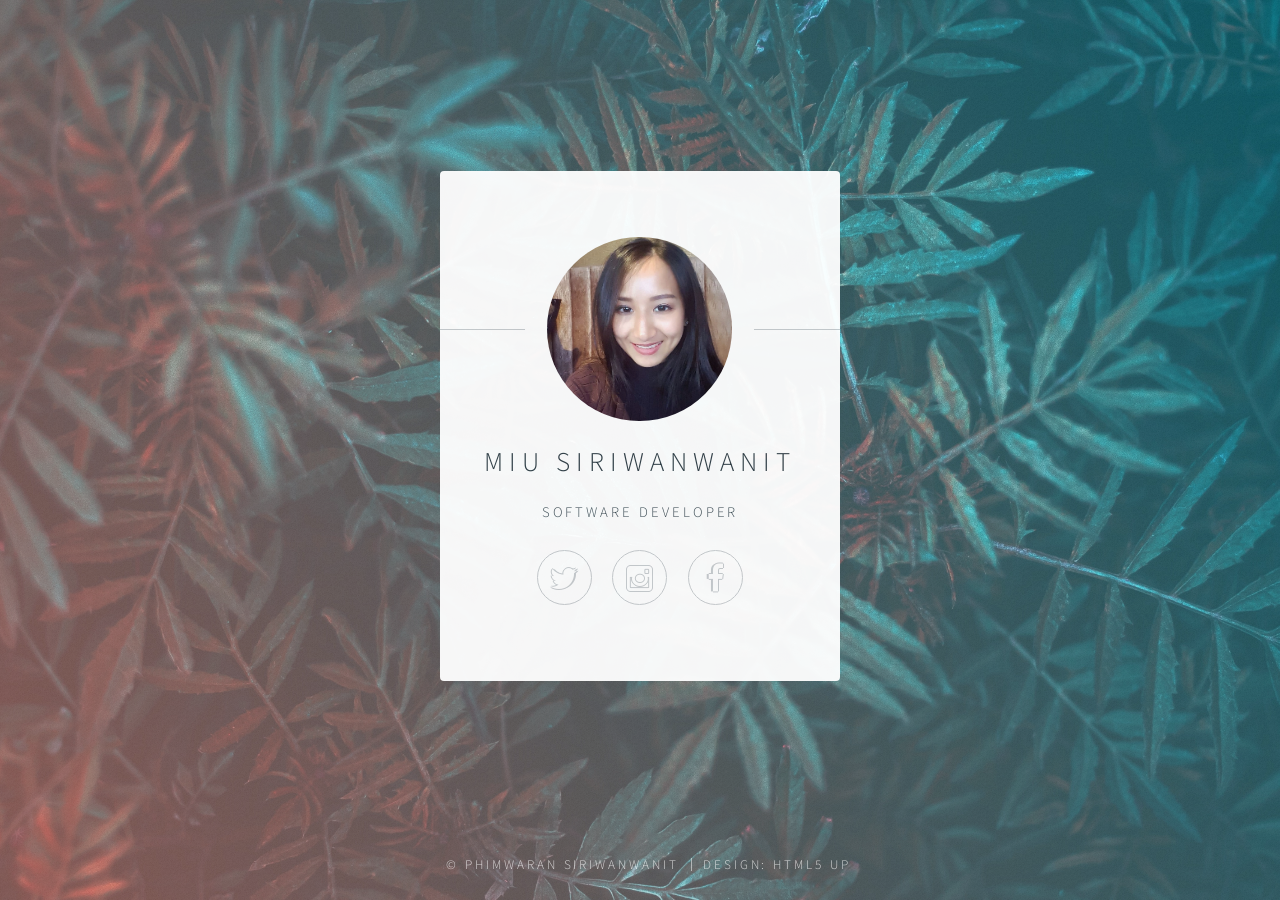
<file: index.html>
<!DOCTYPE HTML>
<!--
	Identity by HTML5 UP
	html5up.net | @n33co
	Free for personal and commercial use under the CCA 3.0 license (html5up.net/license)
-->
<html>
	<head>
		<title>Miu</title>
		<meta charset="utf-8" />
		<meta name="viewport" content="width=device-width, initial-scale=1" />
		<!--[if lte IE 8]><script src="static/assets/js/html5shiv.js"></script><![endif]-->
		<link rel="stylesheet" href="static/assets/css/main.css" />
		<!-- favicon -->
		<link rel="apple-touch-icon" sizes="180x180" href="static/images/favicon.png">
		<link rel="icon" type="image/png" sizes="32x32" href="static/images/favicon.png">
		<link rel="icon" type="image/png" sizes="16x16" href="static/images/favicon.png">
		<!--[if lte IE 9]><link rel="stylesheet" href="static/assets/css/ie9.css" /><![endif]-->
		<!--[if lte IE 8]><link rel="stylesheet" href="static/assets/css/ie8.css" /><![endif]-->
		<noscript><link rel="stylesheet" href="static/assets/css/noscript.css" /></noscript>
	</head>
	<body class="is-loading">

		<!-- Wrapper -->
			<div id="wrapper">

				<!-- Main -->
					<section id="main">
						<header>
							<span class="avatar"><img src="static/images/avatar.jpg" alt="" /></span>
							<h1>Miu Siriwanwanit</h1>
							<p>Software Developer</p>
						</header>
						<!--
						<hr />
						<h2>Extra Stuff!</h2>
						<form method="post" action="#">
							<div class="field">
								<input type="text" name="name" id="name" placeholder="Name" />
							</div>
							<div class="field">
								<input type="email" name="email" id="email" placeholder="Email" />
							</div>
							<div class="field">
								<div class="select-wrapper">
									<select name="department" id="department">
										<option value="">Department</option>
										<option value="sales">Sales</option>
										<option value="tech">Tech Support</option>
										<option value="null">/dev/null</option>
									</select>
								</div>
							</div>
							<div class="field">
								<textarea name="message" id="message" placeholder="Message" rows="4"></textarea>
							</div>
							<div class="field">
								<input type="checkbox" id="human" name="human" /><label for="human">I'm a human</label>
							</div>
							<div class="field">
								<label>But are you a robot?</label>
								<input type="radio" id="robot_yes" name="robot" /><label for="robot_yes">Yes</label>
								<input type="radio" id="robot_no" name="robot" /><label for="robot_no">No</label>
							</div>
							<ul class="actions">
								<li><a href="#" class="button">Get Started</a></li>
							</ul>
						</form>
						<hr />
						-->
						<footer>
							<ul class="icons">
								<li><a href="https://twitter.com/miumiups" class="fa-twitter">Twitter</a></li>
								<li><a href="https://www.instagram.com/miumiups/" class="fa-instagram">Instagram</a></li>
								<li><a href="https://www.facebook.com/miumiups/" class="fa-facebook">Facebook</a></li>
							</ul>
						</footer>
					</section>

				<!-- Footer -->
					<footer id="footer">
						<ul class="copyright">
							<li>&copy; Phimwaran Siriwanwanit</li>
							<li>Design: <a href="http://html5up.net">HTML5 UP</a></li>
						</ul>
					</footer>

			</div>

		<!-- Scripts -->
			<!--[if lte IE 8]><script src="static/assets/js/respond.min.js"></script><![endif]-->
			<script>
				if ('addEventListener' in window) {
					window.addEventListener('load', function() { document.body.className = document.body.className.replace(/\bis-loading\b/, ''); });
					document.body.className += (navigator.userAgent.match(/(MSIE|rv:11\.0)/) ? ' is-ie' : '');
				}
			</script>

	</body>
</html>
</file>
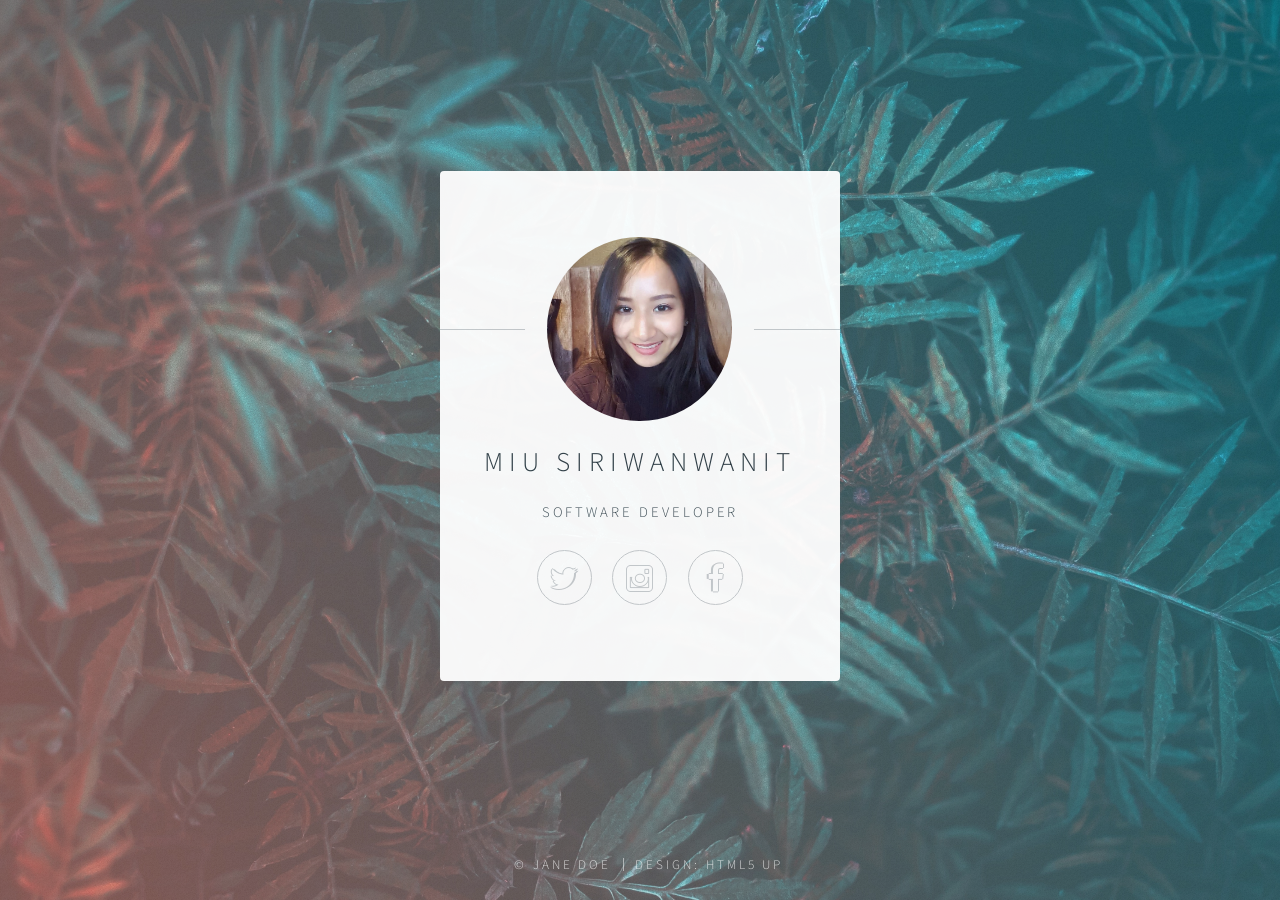
<file: templates/index.html>
<!DOCTYPE HTML>
<!--
	Identity by HTML5 UP
	html5up.net | @n33co
	Free for personal and commercial use under the CCA 3.0 license (html5up.net/license)
-->
<html>
	<head>
		<title>Miu's Name Card</title>
		<meta charset="utf-8" />
		<meta name="viewport" content="width=device-width, initial-scale=1" />
		<!--[if lte IE 8]><script src="../static/assets/js/html5shiv.js"></script><![endif]-->
		<link rel="stylesheet" href="../static/assets/css/main.css" />
		<!--[if lte IE 9]><link rel="stylesheet" href="../static/assets/css/ie9.css" /><![endif]-->
		<!--[if lte IE 8]><link rel="stylesheet" href="../static/assets/css/ie8.css" /><![endif]-->
		<noscript><link rel="stylesheet" href="../static/assets/css/noscript.css" /></noscript>
	</head>
	<body class="is-loading">

		<!-- Wrapper -->
			<div id="wrapper">

				<!-- Main -->
					<section id="main">
						<header>
							<span class="avatar"><img src="../static/images/avatar.jpg" alt="" /></span>
							<h1>Miu Siriwanwanit</h1>
							<p>Software Developer</p>
						</header>
						<!--
						<hr />
						<h2>Extra Stuff!</h2>
						<form method="post" action="#">
							<div class="field">
								<input type="text" name="name" id="name" placeholder="Name" />
							</div>
							<div class="field">
								<input type="email" name="email" id="email" placeholder="Email" />
							</div>
							<div class="field">
								<div class="select-wrapper">
									<select name="department" id="department">
										<option value="">Department</option>
										<option value="sales">Sales</option>
										<option value="tech">Tech Support</option>
										<option value="null">/dev/null</option>
									</select>
								</div>
							</div>
							<div class="field">
								<textarea name="message" id="message" placeholder="Message" rows="4"></textarea>
							</div>
							<div class="field">
								<input type="checkbox" id="human" name="human" /><label for="human">I'm a human</label>
							</div>
							<div class="field">
								<label>But are you a robot?</label>
								<input type="radio" id="robot_yes" name="robot" /><label for="robot_yes">Yes</label>
								<input type="radio" id="robot_no" name="robot" /><label for="robot_no">No</label>
							</div>
							<ul class="actions">
								<li><a href="#" class="button">Get Started</a></li>
							</ul>
						</form>
						<hr />
						-->
						<footer>
							<ul class="icons">
								<li><a href="https://twitter.com/miumiups" class="fa-twitter">Twitter</a></li>
								<li><a href="https://www.instagram.com/miumiups/" class="fa-instagram">Instagram</a></li>
								<li><a href="https://www.facebook.com/miumiups/" class="fa-facebook">Facebook</a></li>
							</ul>
						</footer>
					</section>

				<!-- Footer -->
					<footer id="footer">
						<ul class="copyright">
							<li>&copy; Jane Doe</li>
							<li>Design: <a href="http://html5up.net">HTML5 UP</a></li>
						</ul>
					</footer>

			</div>

		<!-- Scripts -->
			<!--[if lte IE 8]><script src="../static/assets/js/respond.min.js"></script><![endif]-->
			<script>
				if ('addEventListener' in window) {
					window.addEventListener('load', function() { document.body.className = document.body.className.replace(/\bis-loading\b/, ''); });
					document.body.className += (navigator.userAgent.match(/(MSIE|rv:11\.0)/) ? ' is-ie' : '');
				}
			</script>

	</body>
</html>
</file>
<file: static/assets/css/ie9.css>
/*
	Identity by HTML5 UP
	html5up.net | @n33co
	Free for personal and commercial use under the CCA 3.0 license (html5up.net/license)
*/

/* Basic */

	body {
		background-image: url("../../images/bg.jpg");
		background-repeat: no-repeat;
		background-size: cover;
		background-position: bottom center;
		background-attachment: fixed;
	}

		body:after {
			display: none;
		}

/* List */

	ul.icons li a:before {
		color: #c8cccf;
	}

	ul.icons li a:hover:before {
		color: #ff7496;
	}

/* Wrapper */

	#wrapper {
		text-align: center;
	}

/* Main */

	#main {
		display: inline-block;
	}
</file>
<file: static/assets/css/ie8.css>
/*
	Identity by HTML5 UP
	html5up.net | @n33co
	Free for personal and commercial use under the CCA 3.0 license (html5up.net/license)
*/

/* List */

	ul.icons li a {
		-ms-behavior: url("assets/js/PIE.htc");
	}

		ul.icons li a:before {
			text-align: center;
			font-size: 26px;
		}

/* Main */

	#main {
		-ms-behavior: url("assets/js/PIE.htc");
	}

		#main .avatar img {
			-ms-behavior: url("assets/js/PIE.htc");
		}

/* Footer */

	#footer {
		color: #fff;
	}

		#footer .copyright li {
			border-left: solid 1px #fff;
		}
</file>
<file: static/assets/css/noscript.css>
/*
	Identity by HTML5 UP
	html5up.net | @n33co
	Free for personal and commercial use under the CCA 3.0 license (html5up.net/license)
*/

/* Basic */

	body:after {
		display: none;
	}

/* Main */

	#main {
		-moz-transform: none !important;
		-webkit-transform: none !important;
		-ms-transform: none !important;
		transform: none !important;
		opacity: 1 !important;
	}
</file>
<file: static/assets/css/main.css>
@charset "UTF-8";
@import url(font-awesome.min.css);
@import url("http://fonts.googleapis.com/css?family=Source+Sans+Pro:300");

/*
	Identity by HTML5 UP
	html5up.net | @n33co
	Free for personal and commercial use under the CCA 3.0 license (html5up.net/license)
*/

/* Reset */

	html, body, div, span, applet, object, iframe, h1, h2, h3, h4, h5, h6, p, blockquote, pre, a, abbr, acronym, address, big, cite, code, del, dfn, em, img, ins, kbd, q, s, samp, small, strike, strong, sub, sup, tt, var, b, u, i, center, dl, dt, dd, ol, ul, li, fieldset, form, label, legend, table, caption, tbody, tfoot, thead, tr, th, td, article, aside, canvas, details, embed, figure, figcaption, footer, header, hgroup, menu, nav, output, ruby, section, summary, time, mark, audio, video {
		margin: 0;
		padding: 0;
		border: 0;
		font-size: 100%;
		font: inherit;
		vertical-align: baseline;
	}

	article, aside, details, figcaption, figure, footer, header, hgroup, menu, nav, section {
		display: block;
	}

	body {
		line-height: 1;
	}

	ol, ul {
		list-style: none;
	}

	blockquote, q {
		quotes: none;
	}

	blockquote:before, blockquote:after, q:before, q:after {
		content: '';
		content: none;
	}

	table {
		border-collapse: collapse;
		border-spacing: 0;
	}

	body {
		-webkit-text-size-adjust: none;
	}

/* Box Model */

	*, *:before, *:after {
		-moz-box-sizing: border-box;
		-webkit-box-sizing: border-box;
		box-sizing: border-box;
	}

/* Basic */

	@media screen and (max-width: 480px) {

		html, body {
			min-width: 320px;
		}

	}

	body.is-loading *, body.is-loading *:before, body.is-loading *:after {
		-moz-animation: none !important;
		-webkit-animation: none !important;
		-ms-animation: none !important;
		animation: none !important;
		-moz-transition: none !important;
		-webkit-transition: none !important;
		-ms-transition: none !important;
		transition: none !important;
	}

	html {
		height: 100%;
	}

	body {
		height: 100%;
		background-color: #ffffff;
		background-image: url("images/overlay.png"), -moz-linear-gradient(60deg, rgba(255, 165, 150, 0.5) 5%, rgba(0, 228, 255, 0.35)), url("../../images/bg.jpg");
		background-image: url("images/overlay.png"), -webkit-linear-gradient(60deg, rgba(255, 165, 150, 0.5) 5%, rgba(0, 228, 255, 0.35)), url("../../images/bg.jpg");
		background-image: url("images/overlay.png"), -ms-linear-gradient(60deg, rgba(255, 165, 150, 0.5) 5%, rgba(0, 228, 255, 0.35)), url("../../images/bg.jpg");
		background-image: url("images/overlay.png"), linear-gradient(60deg, rgba(255, 165, 150, 0.5) 5%, rgba(0, 228, 255, 0.35)), url("../../images/bg.jpg");
		background-repeat: repeat,			no-repeat,			no-repeat;
		background-size: 100px 100px, cover,				cover;
		background-position: top left,		center center,		bottom center;
		background-attachment: fixed,			fixed,				fixed;
	}

		body:after {
			content: '';
			display: block;
			position: fixed;
			top: 0;
			left: 0;
			width: 100%;
			height: inherit;
			opacity: 0;
			z-index: 1;
			background-color: #ffffff;
			background-image: url("images/overlay.png"), -moz-linear-gradient(60deg, rgba(255, 165, 150, 0.5) 5%, rgba(0, 228, 255, 0.35));
			background-image: url("images/overlay.png"), -webkit-linear-gradient(60deg, rgba(255, 165, 150, 0.5) 5%, rgba(0, 228, 255, 0.35));
			background-image: url("images/overlay.png"), -ms-linear-gradient(60deg, rgba(255, 165, 150, 0.5) 5%, rgba(0, 228, 255, 0.35));
			background-image: url("images/overlay.png"), linear-gradient(60deg, rgba(255, 165, 150, 0.5) 5%, rgba(0, 228, 255, 0.35));
			background-repeat: repeat,			no-repeat;
			background-size: 100px 100px, cover;
			background-position: top left,		center center;
			-moz-transition: opacity 1.75s ease-out;
			-webkit-transition: opacity 1.75s ease-out;
			-ms-transition: opacity 1.75s ease-out;
			transition: opacity 1.75s ease-out;
		}

		body.is-loading:after {
			opacity: 1;
		}

/* Type */

	body, input, select, textarea {
		color: #414f57;
		font-family: "Source Sans Pro", Helvetica, sans-serif;
		font-size: 14pt;
		font-weight: 300;
		line-height: 2;
		letter-spacing: 0.2em;
		text-transform: uppercase;
	}

		@media screen and (max-width: 1680px) {

			body, input, select, textarea {
				font-size: 11pt;
			}

		}

		@media screen and (max-width: 480px) {

			body, input, select, textarea {
				font-size: 10pt;
				line-height: 1.75;
			}

		}

	a {
		-moz-transition: color 0.2s ease, border-color 0.2s ease;
		-webkit-transition: color 0.2s ease, border-color 0.2s ease;
		-ms-transition: color 0.2s ease, border-color 0.2s ease;
		transition: color 0.2s ease, border-color 0.2s ease;
		color: inherit;
		text-decoration: none;
	}

		a:before {
			-moz-transition: color 0.2s ease, text-shadow 0.2s ease;
			-webkit-transition: color 0.2s ease, text-shadow 0.2s ease;
			-ms-transition: color 0.2s ease, text-shadow 0.2s ease;
			transition: color 0.2s ease, text-shadow 0.2s ease;
		}

		a:hover {
			color: #ff7496;
		}

	strong, b {
		color: #313f47;
	}

	em, i {
		font-style: italic;
	}

	p {
		margin: 0 0 1.5em 0;
	}

	h1, h2, h3, h4, h5, h6 {
		color: #313f47;
		line-height: 1.5;
		margin: 0 0 0.75em 0;
	}

		h1 a, h2 a, h3 a, h4 a, h5 a, h6 a {
			color: inherit;
			text-decoration: none;
		}

	h1 {
		font-size: 1.85em;
		letter-spacing: 0.22em;
		margin: 0 0 0.525em 0;
	}

	h2 {
		font-size: 1.25em;
	}

	h3 {
		font-size: 1em;
	}

	h4 {
		font-size: 1em;
	}

	h5 {
		font-size: 1em;
	}

	h6 {
		font-size: 1em;
	}

	@media screen and (max-width: 480px) {

		h1 {
			font-size: 1.65em;
		}

	}

	sub {
		font-size: 0.8em;
		position: relative;
		top: 0.5em;
	}

	sup {
		font-size: 0.8em;
		position: relative;
		top: -0.5em;
	}

	hr {
		border: 0;
		border-bottom: solid 1px #c8cccf;
		margin: 3em 0;
	}

/* Form */

	form {
		margin: 0 0 1.5em 0;
	}

		form > .field {
			margin: 0 0 1.5em 0;
		}

			form > .field > :last-child {
				margin-bottom: 0;
			}

	label {
		color: #313f47;
		display: block;
		font-size: 0.9em;
		margin: 0 0 0.75em 0;
	}

	input[type="text"],
	input[type="password"],
	input[type="email"],
	input[type="tel"],
	select,
	textarea {
		-moz-appearance: none;
		-webkit-appearance: none;
		-ms-appearance: none;
		appearance: none;
		border-radius: 4px;
		border: solid 1px #c8cccf;
		color: inherit;
		display: block;
		outline: 0;
		padding: 0 1em;
		text-decoration: none;
		width: 100%;
	}

		input[type="text"]:invalid,
		input[type="password"]:invalid,
		input[type="email"]:invalid,
		input[type="tel"]:invalid,
		select:invalid,
		textarea:invalid {
			box-shadow: none;
		}

		input[type="text"]:focus,
		input[type="password"]:focus,
		input[type="email"]:focus,
		input[type="tel"]:focus,
		select:focus,
		textarea:focus {
			border-color: #ff7496;
		}

	.select-wrapper {
		text-decoration: none;
		display: block;
		position: relative;
	}

		.select-wrapper:before {
			content: "";
			-moz-osx-font-smoothing: grayscale;
			-webkit-font-smoothing: antialiased;
			font-family: FontAwesome;
			font-style: normal;
			font-weight: normal;
			text-transform: none !important;
		}

		.select-wrapper:before {
			color: #c8cccf;
			display: block;
			height: 2.75em;
			line-height: 2.75em;
			pointer-events: none;
			position: absolute;
			right: 0;
			text-align: center;
			top: 0;
			width: 2.75em;
		}

		.select-wrapper select::-ms-expand {
			display: none;
		}

	input[type="text"],
	input[type="password"],
	input[type="email"],
	select {
		height: 2.75em;
	}

	textarea {
		padding: 0.75em 1em;
	}

	input[type="checkbox"],
	input[type="radio"] {
		-moz-appearance: none;
		-webkit-appearance: none;
		-ms-appearance: none;
		appearance: none;
		display: block;
		float: left;
		margin-right: -2em;
		opacity: 0;
		width: 1em;
		z-index: -1;
	}

		input[type="checkbox"] + label,
		input[type="radio"] + label {
			text-decoration: none;
			color: #414f57;
			cursor: pointer;
			display: inline-block;
			font-size: 1em;
			font-weight: 300;
			padding-left: 2.4em;
			padding-right: 0.75em;
			position: relative;
		}

			input[type="checkbox"] + label:before,
			input[type="radio"] + label:before {
				-moz-osx-font-smoothing: grayscale;
				-webkit-font-smoothing: antialiased;
				font-family: FontAwesome;
				font-style: normal;
				font-weight: normal;
				text-transform: none !important;
			}

			input[type="checkbox"] + label:before,
			input[type="radio"] + label:before {
				border-radius: 4px;
				border: solid 1px #c8cccf;
				content: '';
				display: inline-block;
				height: 1.65em;
				left: 0;
				line-height: 1.58125em;
				position: absolute;
				text-align: center;
				top: 0.15em;
				width: 1.65em;
			}

		input[type="checkbox"]:checked + label:before,
		input[type="radio"]:checked + label:before {
			color: #ff7496;
			content: '\f00c';
		}

		input[type="checkbox"]:focus + label:before,
		input[type="radio"]:focus + label:before {
			border-color: #ff7496;
		}

	input[type="checkbox"] + label:before {
		border-radius: 4px;
	}

	input[type="radio"] + label:before {
		border-radius: 100%;
	}

	::-webkit-input-placeholder {
		color: #616f77 !important;
		opacity: 1.0;
	}

	:-moz-placeholder {
		color: #616f77 !important;
		opacity: 1.0;
	}

	::-moz-placeholder {
		color: #616f77 !important;
		opacity: 1.0;
	}

	:-ms-input-placeholder {
		color: #616f77 !important;
		opacity: 1.0;
	}

	.formerize-placeholder {
		color: #616f77 !important;
		opacity: 1.0;
	}

/* Icon */

	.icon {
		text-decoration: none;
		position: relative;
		border-bottom: none;
	}

		.icon:before {
			-moz-osx-font-smoothing: grayscale;
			-webkit-font-smoothing: antialiased;
			font-family: FontAwesome;
			font-style: normal;
			font-weight: normal;
			text-transform: none !important;
		}

		.icon > .label {
			display: none;
		}

/* List */

	ol {
		list-style: decimal;
		margin: 0 0 1.5em 0;
		padding-left: 1.25em;
	}

		ol li {
			padding-left: 0.25em;
		}

	ul {
		list-style: disc;
		margin: 0 0 1.5em 0;
		padding-left: 1em;
	}

		ul li {
			padding-left: 0.5em;
		}

		ul.alt {
			list-style: none;
			padding-left: 0;
		}

			ul.alt li {
				border-top: solid 1px #c8cccf;
				padding: 0.5em 0;
			}

				ul.alt li:first-child {
					border-top: 0;
					padding-top: 0;
				}

		ul.icons {
			cursor: default;
			list-style: none;
			padding-left: 0;
			margin-top: -0.675em;
		}

			ul.icons li {
				display: inline-block;
				padding: 0.675em 0.5em;
			}

				ul.icons li a {
					text-decoration: none;
					position: relative;
					display: block;
					width: 3.75em;
					height: 3.75em;
					border-radius: 100%;
					border: solid 1px #c8cccf;
					line-height: 3.75em;
					overflow: hidden;
					text-align: center;
					text-indent: 3.75em;
					white-space: nowrap;
				}

					ul.icons li a:before {
						-moz-osx-font-smoothing: grayscale;
						-webkit-font-smoothing: antialiased;
						font-family: FontAwesome;
						font-style: normal;
						font-weight: normal;
						text-transform: none !important;
					}

					ul.icons li a:before {
						color: #ffffff;
						text-shadow: 1.25px 0px 0px #c8cccf, -1.25px 0px 0px #c8cccf, 0px 1.25px 0px #c8cccf, 0px -1.25px 0px #c8cccf;
					}

					ul.icons li a:hover:before {
						text-shadow: 1.25px 0px 0px #ff7496, -1.25px 0px 0px #ff7496, 0px 1.25px 0px #ff7496, 0px -1.25px 0px #ff7496;
					}

					ul.icons li a:before {
						position: absolute;
						top: 0;
						left: 0;
						width: inherit;
						height: inherit;
						font-size: 1.85rem;
						line-height: inherit;
						text-align: center;
						text-indent: 0;
					}

					ul.icons li a:hover {
						border-color: #ff7496;
					}

			@media screen and (max-width: 480px) {

				ul.icons li a:before {
					font-size: 1.5rem;
				}

			}

		ul.actions {
			cursor: default;
			list-style: none;
			padding-left: 0;
		}

			ul.actions li {
				display: inline-block;
				padding: 0 0.75em 0 0;
				vertical-align: middle;
			}

				ul.actions li:last-child {
					padding-right: 0;
				}

	dl {
		margin: 0 0 1.5em 0;
	}

		dl dt {
			display: block;
			margin: 0 0 0.75em 0;
		}

		dl dd {
			margin-left: 1.5em;
		}

/* Button */

	input[type="submit"],
	input[type="reset"],
	input[type="button"],
	button,
	.button {
		-moz-appearance: none;
		-webkit-appearance: none;
		-ms-appearance: none;
		appearance: none;
		-moz-transition: background-color 0.2s ease-in-out, border-color 0.2s ease-in-out, color 0.2s ease-in-out;
		-webkit-transition: background-color 0.2s ease-in-out, border-color 0.2s ease-in-out, color 0.2s ease-in-out;
		-ms-transition: background-color 0.2s ease-in-out, border-color 0.2s ease-in-out, color 0.2s ease-in-out;
		transition: background-color 0.2s ease-in-out, border-color 0.2s ease-in-out, color 0.2s ease-in-out;
		display: inline-block;
		height: 2.75em;
		line-height: 2.75em;
		padding: 0 1.5em;
		background-color: transparent;
		border-radius: 4px;
		border: solid 1px #c8cccf;
		color: #414f57 !important;
		cursor: pointer;
		text-align: center;
		text-decoration: none;
		white-space: nowrap;
	}

		input[type="submit"]:hover,
		input[type="reset"]:hover,
		input[type="button"]:hover,
		button:hover,
		.button:hover {
			border-color: #ff7496;
			color: #ff7496 !important;
		}

		input[type="submit"].icon,
		input[type="reset"].icon,
		input[type="button"].icon,
		button.icon,
		.button.icon {
			padding-left: 1.35em;
		}

			input[type="submit"].icon:before,
			input[type="reset"].icon:before,
			input[type="button"].icon:before,
			button.icon:before,
			.button.icon:before {
				margin-right: 0.5em;
			}

		input[type="submit"].fit,
		input[type="reset"].fit,
		input[type="button"].fit,
		button.fit,
		.button.fit {
			display: block;
			width: 100%;
			margin: 0 0 0.75em 0;
		}

		input[type="submit"].small,
		input[type="reset"].small,
		input[type="button"].small,
		button.small,
		.button.small {
			font-size: 0.8em;
		}

		input[type="submit"].big,
		input[type="reset"].big,
		input[type="button"].big,
		button.big,
		.button.big {
			font-size: 1.35em;
		}

		input[type="submit"].disabled, input[type="submit"]:disabled,
		input[type="reset"].disabled,
		input[type="reset"]:disabled,
		input[type="button"].disabled,
		input[type="button"]:disabled,
		button.disabled,
		button:disabled,
		.button.disabled,
		.button:disabled {
			-moz-pointer-events: none;
			-webkit-pointer-events: none;
			-ms-pointer-events: none;
			pointer-events: none;
			opacity: 0.5;
		}

/* Main */

	#main {
		position: relative;
		max-width: 100%;
		min-width: 300px;
		padding: 4.5em 3em 3em 3em ;
		background: #ffffff;
		border-radius: 4px;
		cursor: default;
		opacity: 0.95;
		text-align: center;
		-moz-transform-origin: 50% 50%;
		-webkit-transform-origin: 50% 50%;
		-ms-transform-origin: 50% 50%;
		transform-origin: 50% 50%;
		-moz-transform: rotateX(0deg);
		-webkit-transform: rotateX(0deg);
		-ms-transform: rotateX(0deg);
		transform: rotateX(0deg);
		-moz-transition: opacity 1s ease, -moz-transform 1s ease;
		-webkit-transition: opacity 1s ease, -webkit-transform 1s ease;
		-ms-transition: opacity 1s ease, -ms-transform 1s ease;
		transition: opacity 1s ease, transform 1s ease;
	}

		#main .avatar {
			position: relative;
			display: block;
			margin-bottom: 1.5em;
		}

			#main .avatar img {
				display: block;
				margin: 0 auto;
				border-radius: 50%;
				box-shadow: 0 0 0 1.5em #ffffff;
				width: 185px;
			}

			#main .avatar:before {
				content: '';
				display: block;
				position: absolute;
				top: 50%;
				left: -3em;
				width: calc(100% + 6em);
				height: 1px;
				z-index: -1;
				background: #c8cccf;
			}

		@media screen and (max-width: 480px) {

			#main {
				min-width: 0;
				width: 100%;
				padding: 4em 2em 2.5em 2em ;
			}

				#main .avatar:before {
					left: -2em;
					width: calc(100% + 4em);
				}

		}

		body.is-loading #main {
			opacity: 0;
			-moz-transform: rotateX(15deg);
			-webkit-transform: rotateX(15deg);
			-ms-transform: rotateX(15deg);
			transform: rotateX(15deg);
		}

/* Footer */

	#footer {
		-moz-align-self: -moz-flex-end;
		-webkit-align-self: -webkit-flex-end;
		-ms-align-self: -ms-flex-end;
		align-self: flex-end;
		width: 100%;
		padding: 1.5em 0 0 0;
		color: rgba(255, 255, 255, 0.75);
		cursor: default;
		text-align: center;
	}

		#footer .copyright {
			margin: 0;
			padding: 0;
			font-size: 0.9em;
			list-style: none;
		}

			#footer .copyright li {
				display: inline-block;
				margin: 0 0 0 0.45em;
				padding: 0 0 0 0.85em;
				border-left: solid 1px rgba(255, 255, 255, 0.5);
				line-height: 1;
			}

				#footer .copyright li:first-child {
					border-left: 0;
				}

/* Wrapper */

	#wrapper {
		display: -moz-flex;
		display: -webkit-flex;
		display: -ms-flex;
		display: flex;
		-moz-align-items: center;
		-webkit-align-items: center;
		-ms-align-items: center;
		align-items: center;
		-moz-justify-content: space-between;
		-webkit-justify-content: space-between;
		-ms-justify-content: space-between;
		justify-content: space-between;
		-moz-flex-direction: column;
		-webkit-flex-direction: column;
		-ms-flex-direction: column;
		flex-direction: column;
		-moz-perspective: 1000px;
		-webkit-perspective: 1000px;
		-ms-perspective: 1000px;
		perspective: 1000px;
		position: relative;
		min-height: 100%;
		padding: 1.5em;
		z-index: 2;
	}

		#wrapper > * {
			z-index: 1;
		}

		#wrapper:before {
			content: '';
			display: block;
		}

		@media screen and (max-width: 360px) {

			#wrapper {
				padding: 0.75em;
			}

		}

		body.is-ie #wrapper {
			height: 100%;
		}
</file>
